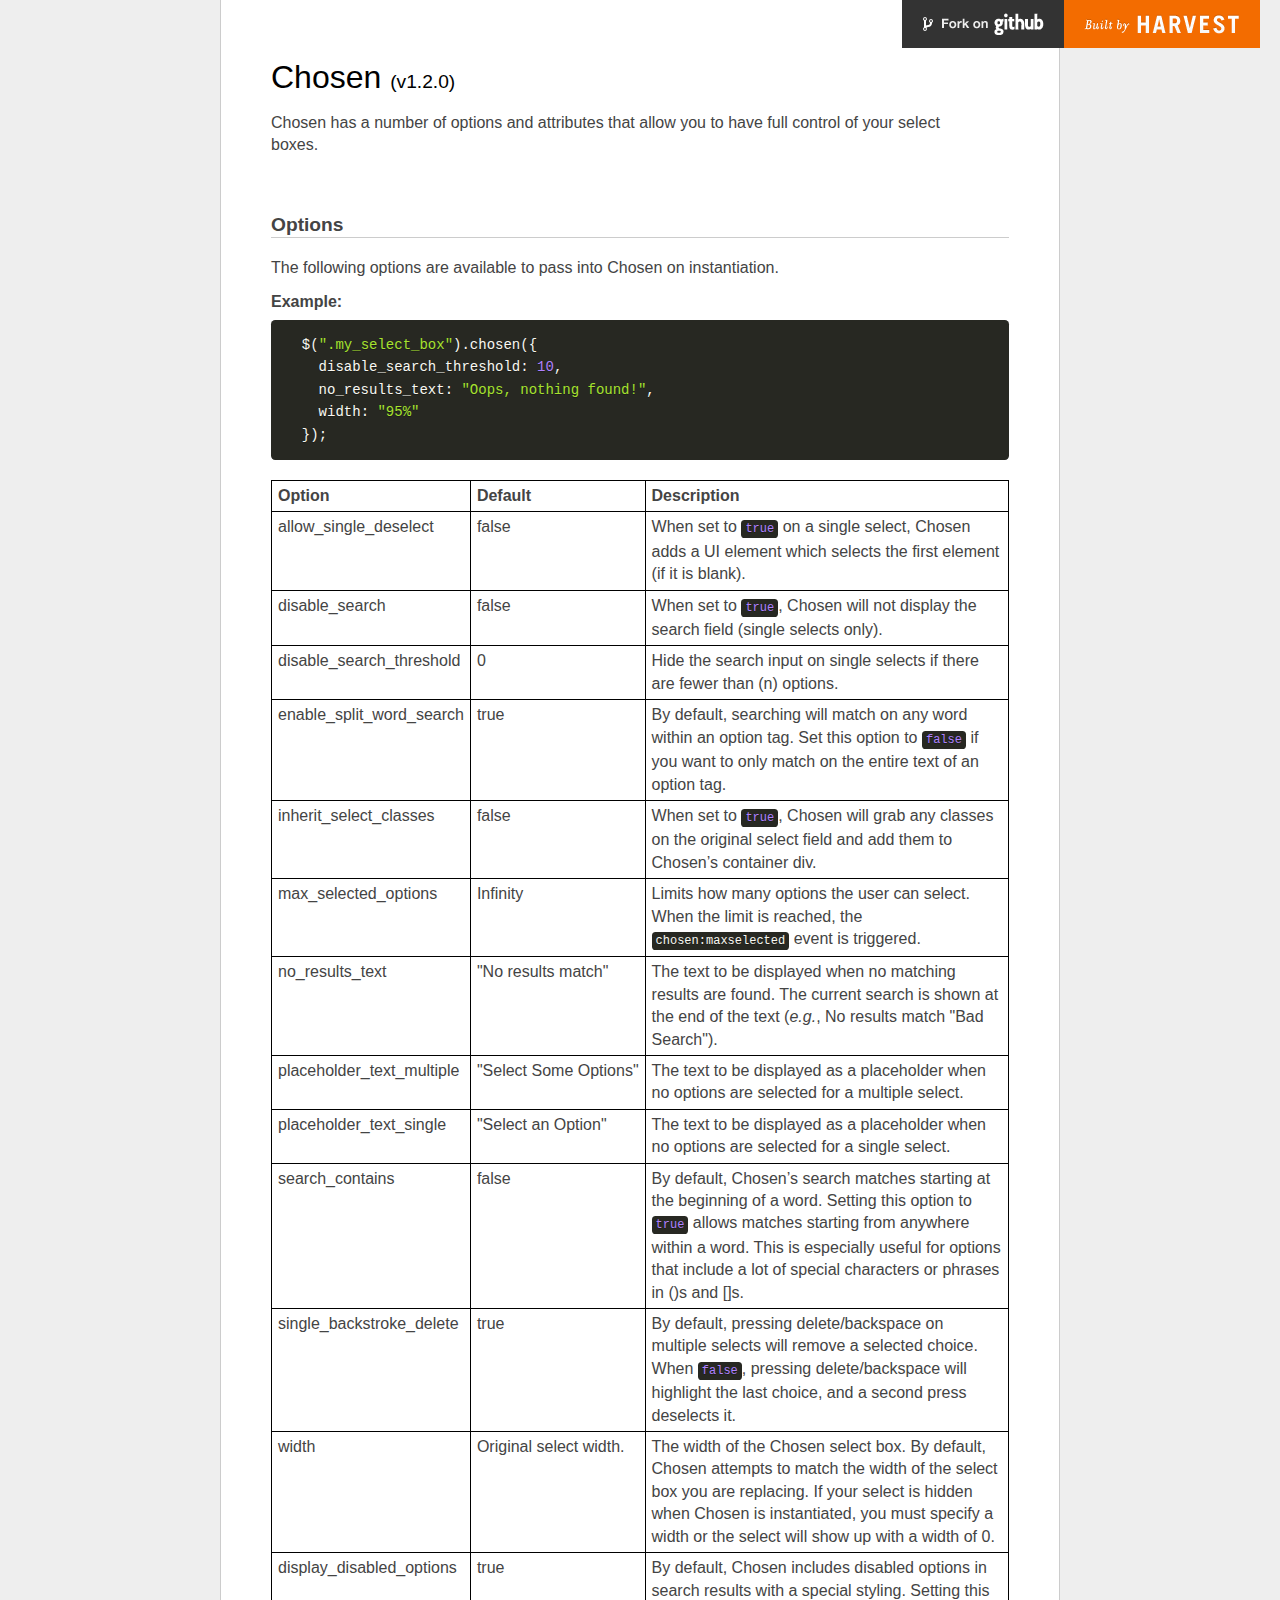
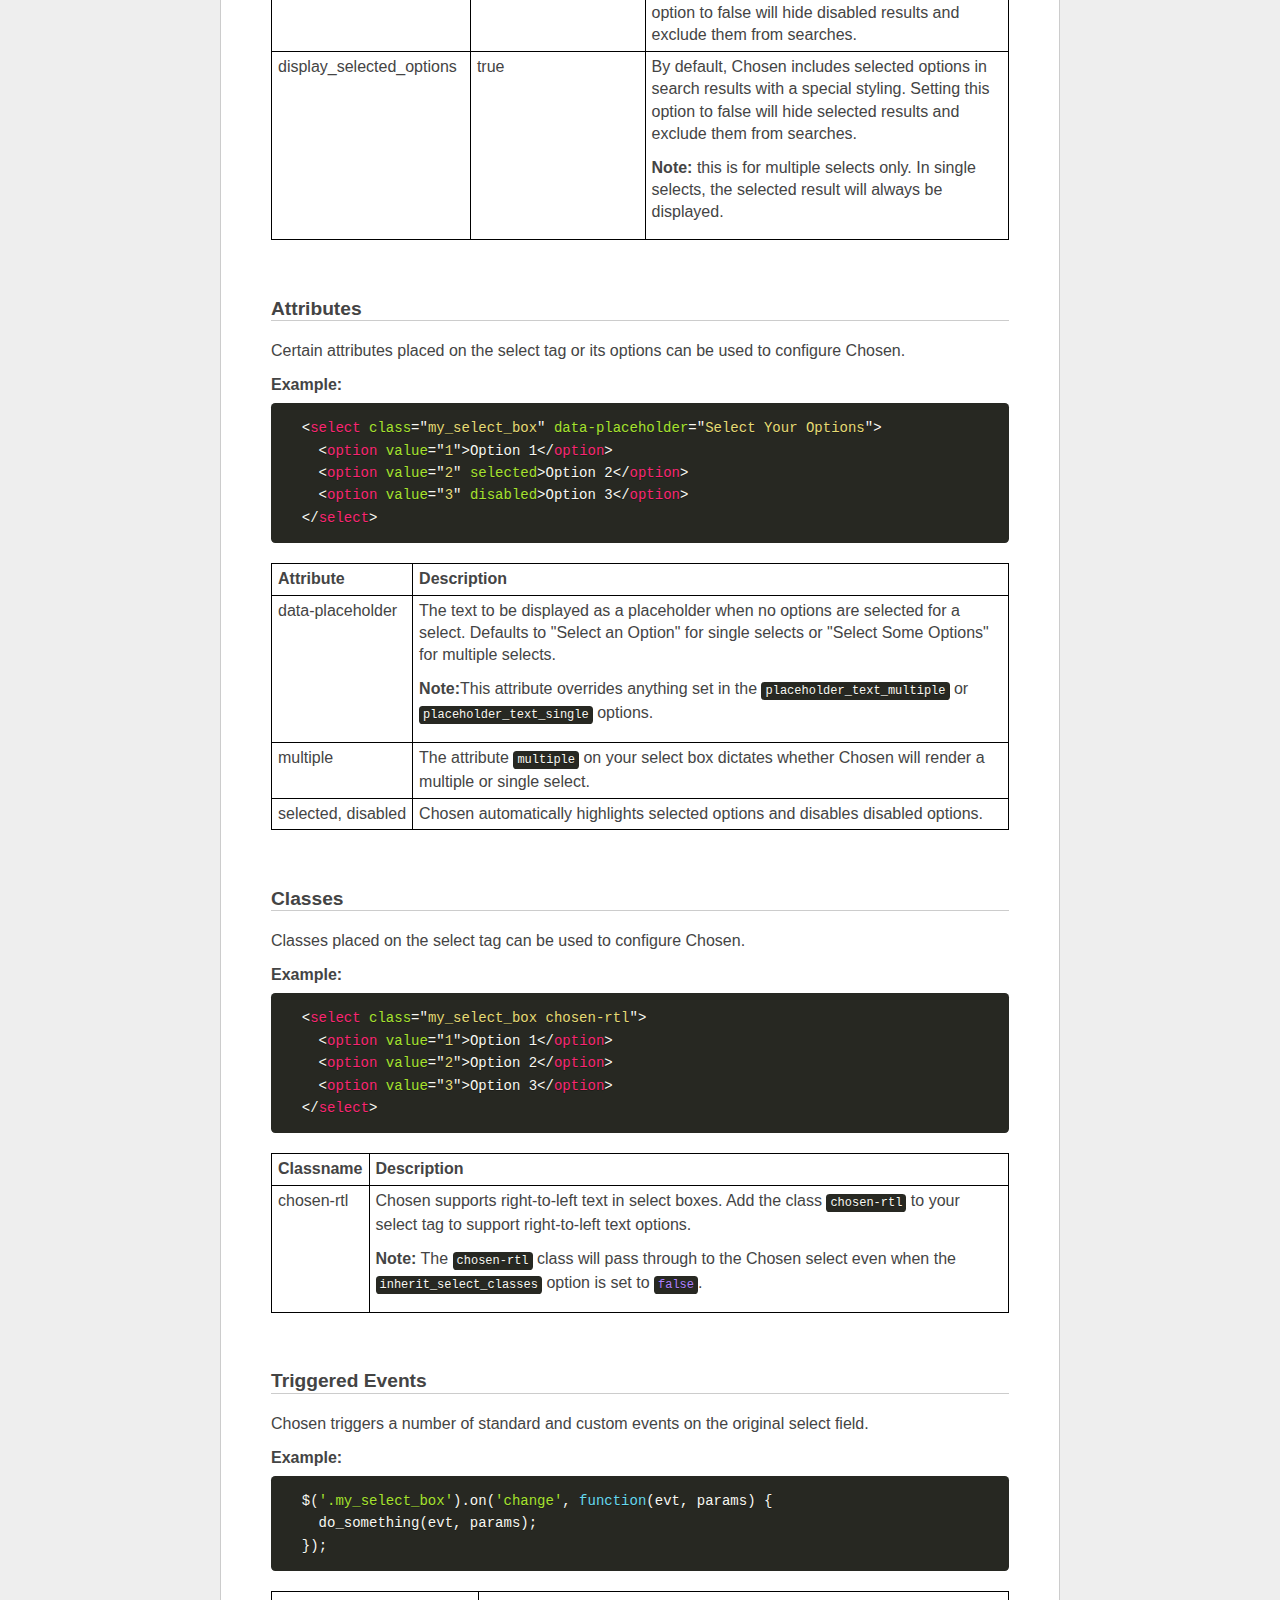
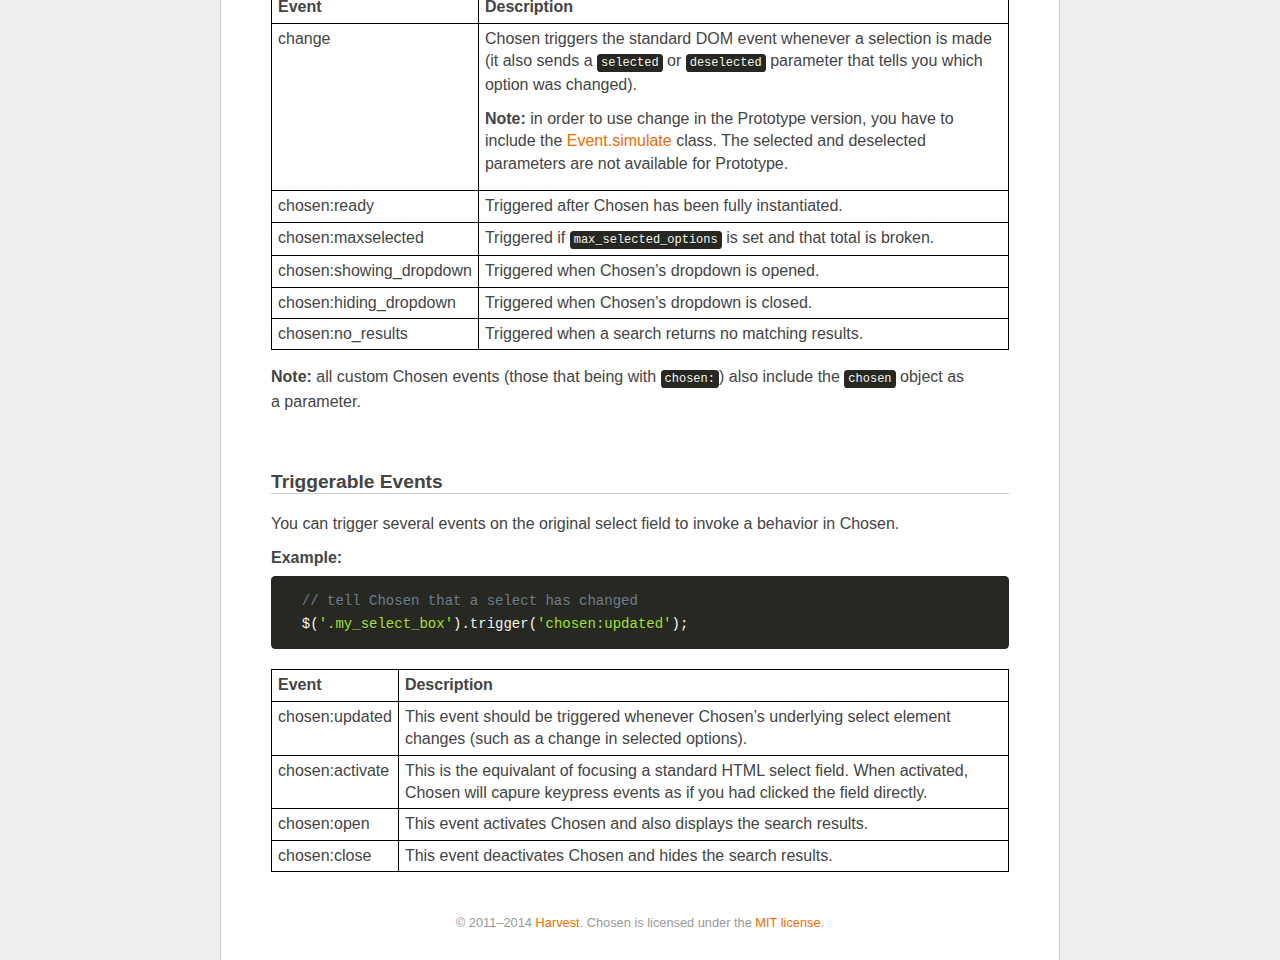
<file: module/Site/Assets/chosen/options.html>
<!doctype html>
<html lang="en">
<head>
  <meta charset="utf-8">
  <title>Chosen: A jQuery Plugin by Harvest to Tame Unwieldy Select Boxes</title>
  <link rel="stylesheet" href="docsupport/style.css">
  <link rel="stylesheet" href="docsupport/prism.css">
  <link rel="stylesheet" href="chosen.css">
  <style type="text/css" media="all">
    /* fix rtl for demo */
    .chosen-rtl .chosen-drop { left: -9000px; }
  </style>
</head>
<body>
  <div id="container">
    <div id="content">
      <header>
        <h1>Chosen <small>(<span id="latest-version">v1.2.0</span>)</small></h1>
      </header>
      <p>Chosen has a number of options and attributes that allow you to have full control of your select boxes.</p>

      <h2><a name="options" class="anchor" href="#options">Options</a></h2>
      <p>The following options are available to pass into Chosen on instantiation.</p>

      <h3>Example:</h3>
<pre>
  <code class="language-javascript">$(".my_select_box").chosen({
    disable_search_threshold: 10,
    no_results_text: "Oops, nothing found!",
    width: "95%"
  });</code>
</pre>

      <table class="docs-table">
        <tr>
          <th>Option</th><th>Default</th><th>Description</th>
        </tr>
        <tr>
          <td>allow_single_deselect</td>
          <td>false</td>
          <td>When set to <code class="language-javascript">true</code> on a single select, Chosen adds a UI element which selects the first element (if it is blank).</td>
        </tr>
        <tr>
          <td>disable_search</td>
          <td>false</td>
          <td>When set to <code class="language-javascript">true</code>, Chosen will not display the search field (single selects only).</td>
        </tr>
        <tr>
          <td>disable_search_threshold</td>
          <td>0</td>
          <td>Hide the search input on single selects if there are fewer than (n) options.</td>
        </tr>
        <tr>
          <td>enable_split_word_search</td>
          <td>true</td>
          <td>By default, searching will match on any word within an option tag. Set this option to <code class="language-javascript">false</code> if you want to only match on the entire text of an option tag.</td>
        </tr>
        <tr>
          <td>inherit_select_classes</td>
          <td>false</td>
          <td>When set to <code class="language-javascript">true</code>, Chosen will grab any classes on the original select field and add them to Chosen’s container div.</td>
        </tr>
        <tr>
          <td>max_selected_options</td>
          <td>Infinity</td>
          <td>Limits how many options the user can select. When the limit is reached, the <code class="language-javascript">chosen:maxselected</code> event is triggered.</td>
        </tr>
        <tr>
          <td>no_results_text</td>
          <td>"No results match"</td>
          <td>The text to be displayed when no matching results are found. The current search is shown at the end of the text (<i>e.g.</i>,
           No results match "Bad Search").</td>
        </tr>
        <tr>
          <td>placeholder_text_multiple</td>
          <td>"Select Some Options"</td>
          <td>The text to be displayed as a placeholder when no options are selected for a multiple select.</td>
        </tr>
        <tr>
          <td>placeholder_text_single</td>
          <td>"Select an Option"</td>
          <td>The text to be displayed as a placeholder when no options are selected for a single select.</td>
        </tr>
        <tr>
          <td>search_contains</td>
          <td>false</td>
          <td>By default, Chosen’s search matches starting at the beginning of a word. Setting this option to <code class="language-javascript">true</code> allows matches starting from anywhere within a word. This is especially useful for options that include a lot of special characters or phrases in ()s and []s.</td>
        </tr>
        <tr>
          <td>single_backstroke_delete</td>
          <td>true</td>
          <td>By default, pressing delete/backspace on multiple selects will remove a selected choice. When <code class="language-javascript">false</code>, pressing delete/backspace will highlight the last choice, and a second press deselects it.</td>
        </tr>
        <tr>
          <td>width</td>
          <td>Original select width.</td>
          <td>The width of the Chosen select box. By default, Chosen attempts to match the width of the select box you are replacing. If your select is hidden when Chosen is instantiated, you must specify a width or the select will show up with a width of 0.</td>
        </tr>
        <tr>
          <td>display_disabled_options</td>
          <td>true</td>
          <td>By default, Chosen includes disabled options in search results with a special styling. Setting this option to false will hide disabled results and exclude them from searches.</td>
        </tr>
        <tr>
          <td>display_selected_options</td>
          <td>true</td>
          <td>
            <p>By default, Chosen includes selected options in search results with a special styling. Setting this option to false will hide selected results and exclude them from searches.</p>
            <p><strong>Note:</strong> this is for multiple selects only. In single selects, the selected result will always be displayed.</p>
          </td>
        </tr>
      </table>

      <h2><a name="attributes" class="anchor" href="#attributes">Attributes</a></h2>
      <p>Certain attributes placed on the select tag or its options can be used to configure Chosen.</p>

      <h3>Example:</h3>

<pre>
  <code class="language-markup">&lt;select class="my_select_box" data-placeholder="Select Your Options"&gt;
    &lt;option value="1"&gt;Option 1&lt;/option&gt;
    &lt;option value="2" selected&gt;Option 2&lt;/option&gt;
    &lt;option value="3" disabled&gt;Option 3&lt;/option&gt;
  &lt;/select&gt;</code>
</pre>

      <table class="docs-table">
        <tr>
          <th>Attribute</th><th>Description</th>
        </tr>
        <tr>
          <td>data-placeholder</td>
          <td>
            <p>The text to be displayed as a placeholder when no options are selected for a select. Defaults to "Select an Option" for single selects or "Select Some Options" for multiple selects.</p>
            <p><strong>Note:</strong>This attribute overrides anything set in the <code class="language-javascript">placeholder_text_multiple</code> or <code class="language-javascript">placeholder_text_single</code> options.</p>
          </td>
        </tr>
        <tr>
          <td>multiple</td>
          <td>The attribute <code class="language-html">multiple</code> on your select box dictates whether Chosen will render a multiple or single select.</td>
        </tr>
        <tr>
          <td>selected, disabled</td>
          <td>Chosen automatically highlights selected options and disables disabled options.</td>
        </tr>
      </table>

      <h2><a name="classes" class="anchor" href="#classes">Classes</a></h2>
      <p>Classes placed on the select tag can be used to configure Chosen.</p>

      <h3>Example:</h3>

<pre>
  <code class="language-markup">&lt;select class="my_select_box chosen-rtl"&gt;
    &lt;option value="1"&gt;Option 1&lt;/option&gt;
    &lt;option value="2"&gt;Option 2&lt;/option&gt;
    &lt;option value="3"&gt;Option 3&lt;/option&gt;
  &lt;/select&gt;</code>
</pre>

      <table class="docs-table">
        <tr>
          <th>Classname</th>
          <th>Description</th>
        </tr>
        <tr>
          <td>chosen-rtl</td>
          <td>
            <p>Chosen supports right-to-left text in select boxes. Add the class <code class="language-html">chosen-rtl</code> to your select tag to support right-to-left text options.</p>
            <p><strong>Note:</strong> The <code class="language-html">chosen-rtl</code> class will pass through to the Chosen select even when the <code class="language-javascript">inherit_select_classes</code> option is set to <code class="language-javascript">false</code>.</p>
          </td>
        </tr>
      </table>

      <h2><a name="triggered-events" class="anchor" href="#triggered-events">Triggered Events</a></h2>
      <p>Chosen triggers a number of standard and custom events on the original select field.</p>

      <h3>Example:</h3>

<pre>
  <code class="language-javascript">$('.my_select_box').on('change', function(evt, params) {
    do_something(evt, params);
  });</code>
</pre>

      <table class="docs-table">
        <tr>
          <th>Event</th><th>Description</th>
        </tr>
        <tr>
          <td>change</td>
          <td>
            <p>Chosen triggers the standard DOM event whenever a selection is made (it also sends a <code class="language-javascript">selected</code> or <code class="language-javascript">deselected</code> parameter that tells you which option was changed).</p>
            <p><strong>Note:</strong> in order to use change in the Prototype version, you have to include the <a href="https://github.com/kangax/protolicious/blob/5b56fdafcd7d7662c9d648534225039b2e78e371/event.simulate.js">Event.simulate</a> class. The selected and deselected parameters are not available for Prototype.</p>
          </td>
        </tr>
        <tr>
          <td>chosen:ready</td>
          <td>Triggered after Chosen has been fully instantiated.</td>
        </tr>
        <tr>
          <td>chosen:maxselected</td>
          <td>Triggered if <code class="language-javascript">max_selected_options</code> is set and that total is broken.</td>
        </tr>
        <tr>
          <td>chosen:showing_dropdown</td>
          <td>Triggered when Chosen’s dropdown is opened.</td>
        </tr>
        <tr>
          <td>chosen:hiding_dropdown</td>
          <td>Triggered when Chosen’s dropdown is closed.</td>
        </tr>
        <tr>
          <td>chosen:no_results</td>
          <td>Triggered when a search returns no matching results.</td>
        </tr>
      </table>

      <p>
        <strong>Note:</strong> all custom Chosen events (those that being with <code class="language-javascript">chosen:</code>) also include the <code class="language-javascript">chosen</code> object as a parameter.
      </p>

      <h2><a name="triggerable-events" class="anchor" href="#triggerable-events">Triggerable Events</a></h2>
      <p>You can trigger several events on the original select field to invoke a behavior in Chosen.</p>

      <h3>Example:</h3>

<pre>
  <code class="language-javascript">// tell Chosen that a select has changed
  $('.my_select_box').trigger('chosen:updated');</code>
</pre>

      <table class="docs-table">
        <tr>
          <th>Event</th><th>Description</th>
        </tr>
        <tr>
          <td>chosen:updated</td>
          <td>This event should be triggered whenever Chosen’s underlying select element changes (such as a change in selected options).</td>
        </tr>
        <tr>
          <td>chosen:activate</td>
          <td>This is the equivalant of focusing a standard HTML select field. When activated, Chosen will capure keypress events as if you had clicked the field directly.</td>
        </tr>
        <tr>
          <td>chosen:open</td>
          <td>This event activates Chosen and also displays the search results.</td>
        </tr>
        <tr>
          <td>chosen:close</td>
          <td>This event deactivates Chosen and hides the search results.</td>
        </tr>
      </table>

      <footer>
        &copy; 2011&ndash;2014 <a href="http://www.getharvest.com/">Harvest</a>. Chosen is licensed under the <a href="https://github.com/harvesthq/chosen/blob/master/LICENSE.md">MIT license</a>.
      </footer>

    </div>
  </div>
  <div class="oss-bar">
    <ul>
      <li><a class="fork" href="https://github.com/harvesthq/chosen">Fork on Github</a></li>
      <li><a class="harvest" href="http://www.getharvest.com/">Built by Harvest</a></li>
    </ul>
  </div>
  <script src="docsupport/prism.js" type="text/javascript" charset="utf-8"></script>
</body>
</html>
</file>
<file: module/Site/Assets/chosen/docsupport/prism.css>
/**
 * okaidia theme for JavaScript, CSS and HTML
 * Loosely based on Monokai textmate theme by http://www.monokai.nl/
 * @author ocodia
 */

code[class*="language-"],
pre[class*="language-"] {
	color: #f8f8f2;
	text-shadow: 0 1px rgba(0,0,0,0.3);
	font-family: Consolas, Monaco, 'Andale Mono', monospace;
	direction: ltr;
	text-align: left;
	white-space: pre;
	word-spacing: normal;
	
	-moz-tab-size: 4;
	-o-tab-size: 4;
	tab-size: 4;
	
	-webkit-hyphens: none;
	-moz-hyphens: none;
	-ms-hyphens: none;
	hyphens: none;
}

/* Code blocks */
pre[class*="language-"] {
	padding: 1em;
	margin: .5em 0;
	overflow: auto;	
	border-radius: 0.3em;
}

:not(pre) > code[class*="language-"],
pre[class*="language-"] {
	background: #272822;
}

/* Inline code */
:not(pre) > code[class*="language-"] {
	padding: .1em;
	border-radius: .3em;
}

.token.comment,
.token.prolog,
.token.doctype,
.token.cdata {
	color: slategray;
}

.token.punctuation {
	color: #f8f8f2;
}

.namespace {
	opacity: .7;
}

.token.property,
.token.tag {
	color: #f92672;
}

.token.boolean,
.token.number{
	color: #ae81ff;
}

.token.selector,
.token.attr-name,
.token.string {
	color: #a6e22e;
}


.token.operator,
.token.entity,
.token.url,
.language-css .token.string,
.style .token.string {
	color: #f8f8f2;
}

.token.atrule,
.token.attr-value
{
	color: #e6db74;
}


.token.keyword{
color: #66d9ef;
}

.token.regex,
.token.important {
	color: #fd971f;
}

.token.important {
	font-weight: bold;
}

.token.entity {
	cursor: help;
}
</file>
<file: module/Site/Assets/chosen/docsupport/style.css>
/* Reset */
html, body, div, span, object, iframe, h1, h2, h3, h4, h5, h6, p, blockquote, pre, abbr, address, cite, code, del, dfn, em, img, ins, kbd, q, samp, small, strong, sub, sup, var, b, i, dl, dt, dd, ol, ul, li, fieldset, form, label, legend, table, caption, tbody, tfoot, thead, tr, th, td, article, aside, canvas, details, figcaption, figure, footer, header, hgroup, menu, nav, section, summary, time, mark, audio, video { margin: 0; padding: 0; border: 0; font-size: 100%; font: inherit; vertical-align: baseline; }

article, aside, details, figcaption, figure, footer, header, hgroup, menu, nav, section { display: block; }

blockquote, q { quotes: none; }
blockquote:before, blockquote:after, q:before, q:after { content: ""; content: none; }
ins { background-color: #ff9; color: #000; text-decoration: none; }
mark { background-color: #ff9; color: #000; font-style: italic; font-weight: bold; }
del { text-decoration: line-through; }
abbr[title], dfn[title] { border-bottom: 1px dotted; cursor: help; }
table { border-collapse: collapse; border-spacing: 0; }
hr { display: block; height: 1px; border: 0; border-top: 1px solid #ccc; margin: 1em 0; padding: 0; }
input, select { vertical-align: middle; }

body { font:13px/1.231 sans-serif; *font-size:small; } /* Hack retained to preserve specificity */
select, input, textarea, button { font:99% sans-serif; }
pre, code, kbd, samp { font-family: monospace, sans-serif; }


body { background: #EEE; color: #444; line-height: 1.4em; }

header h1 { color: black; font-size: 2em; line-height: 1.1em; display: inline-block; height: 27px; margin: 20px 0 25px; }
header h1 small { font-size: 0.6em; }

div#content { background: white; border: 1px solid #ccc; border-width: 0 1px 1px; margin: 0 auto; padding: 40px 50px 40px; width: 738px; }

footer { color: #999; padding-top: 40px; font-size: 0.8em; text-align: center; }

body { font-family: sans-serif; font-size: 1em; }

p { margin: 0 0 .7em; max-width: 700px; }
table+p { margin-top: 1em; }

h2 { border-bottom: 1px solid #ccc; font-size: 1.2em; margin: 3em 0 1em 0; font-weight: bold;}
h3 { font-weight: bold; }

h2.intro { border-bottom: none; font-size: 1em; font-weight: normal; margin-top:0; }

ul li { list-style: disc; margin-left: 1em; margin-bottom: 1.25em; }
ol li { margin-left: 1.25em; }
ol ul, ul ul { margin: .25em 0 0; }
ol ul li, ul ul li { list-style-type: circle; margin: 0 0 .25em 1em; }

li > p { margin-top: .25em; }

div.side-by-side { width: 100%; margin-bottom: 1em; }
div.side-by-side > div { float: left; width: 49%; }
div.side-by-side > div > em { margin-bottom: 10px; display: block; }

.faqs em { display: block; }

.clearfix:after {
  content: "\0020";
  display: block;
  height: 0;
  clear: both;
  overflow: hidden;
  visibility: hidden;
}

a { color: #F36C00; outline: none; text-decoration: none; }
a:hover { text-decoration: underline; }

ul.credits li { margin-bottom: .25em; }

strong { font-weight: bold; }
i { font-style: italic; }

.button {
  background: #fafafa;
  background: -webkit-linear-gradient(top, #ffffff, #eeeeee);
  background: -moz-linear-gradient(top, #ffffff, #eeeeee);
  background: -o-linear-gradient(top, #ffffff, #eeeeee);
  background: linear-gradient(to bottom, #ffffff, #eeeeee);
  border: 1px solid #bbbbbb;
  border-radius: 4px;
  box-shadow: inset 0 1px 1px rgba(255, 255, 255, 0.2);
  color: #555555;
  cursor: pointer;
  display: inline-block;
  font-family: "Helvetica Neue", Arial, Verdana, "Nimbus Sans L", sans-serif;
  font-size: 13px;
  font-weight: 500;
  height: 31px;
  line-height: 28px;
  outline: none;
  padding: 0 13px;
  text-shadow: 0 1px 0 white;
  text-decoration: none;
  vertical-align: middle;
  white-space: nowrap;
  -webkit-font-smoothing: antialiased;
  -webkit-box-sizing: border-box;
  -moz-box-sizing: border-box;
  box-sizing: border-box;
}

.button-blue {
  background: #1385e5;
  background: -webkit-linear-gradient(top, #53b2fc, #1385e5);
  background: -moz-linear-gradient(top, #53b2fc, #1385e5);
  background: -o-linear-gradient(top, #53b2fc, #1385e5);
  background: linear-gradient(to bottom, #53b2fc, #1385e5);
  border-color: #075fa9;
  color: white;
  font-weight: bold;
  text-shadow: 0 -1px 0 rgba(0, 0, 0, 0.4);
}


/* Tweak navbar brand link to be super sleek
-------------------------------------------------- */
.oss-bar {
  top: 0;
  right: 20px;
  position: fixed;
  z-index: 1030;
}
.oss-bar ul {
  float: right;
  margin: 0;
  list-style: none;
}
.oss-bar ul li {
  list-style: none;
  float: left;
  line-height: 0;
  margin: 0;
}
.oss-bar ul li a {
   -moz-box-sizing:    border-box;
  -webkit-box-sizing: border-box;
  -ms-box-sizing:     border-box;
   box-sizing:        border-box;
  border: 0;
  margin-top: -10px;
  display: block;
  height: 58px;
  background: #F36C00 url(oss-credit.png) no-repeat 20px 22px;
  padding: 22px 20px 12px 20px;
  text-indent: 120%; /* stupid padding */
  white-space: nowrap;
  overflow: hidden;
  -webkit-transition: all 0.10s ease-in-out;
  -moz-transition: all 0.10s ease-in-out;
  transition: all 0.15s ease-in-out;
}
.oss-bar ul li a:hover {
  margin-top: 0px;
}
.oss-bar a.harvest {
  width: 196px;
  background-color: #F36C00;
  background-position: -142px 22px;
  padding-right: 22px; /* optical illusion */
}
.oss-bar a.fork {
  width: 162px;
  background-color: #333333;
}

.docs-table th, .docs-table td {
  border: 1px solid #000;
  padding: 4px 6px;
  white-space: nowrap;
}

.docs-table td:last-child {
  white-space: normal;
}

.docs-table th {
  font-weight: bold;
  text-align: left;
}

#content pre[class*=language-] {
  font-size: 14px;
  margin-bottom: 20px;
}

#content pre[class*=language-] code {
  font-size: 14px;
  padding: 0;
}

#content code[class*=language-] {
  font-size: 12px;
  padding: 2px 4px;
}

.anchor {
  color: inherit;
  position: relative;
}

.anchor:hover {
  background: url([data-uri]) 0 50% no-repeat;
  background-size: 21px 9px;
  margin-left: -27px;
  padding-left: 27px;
  text-decoration: none;
}
</file>
